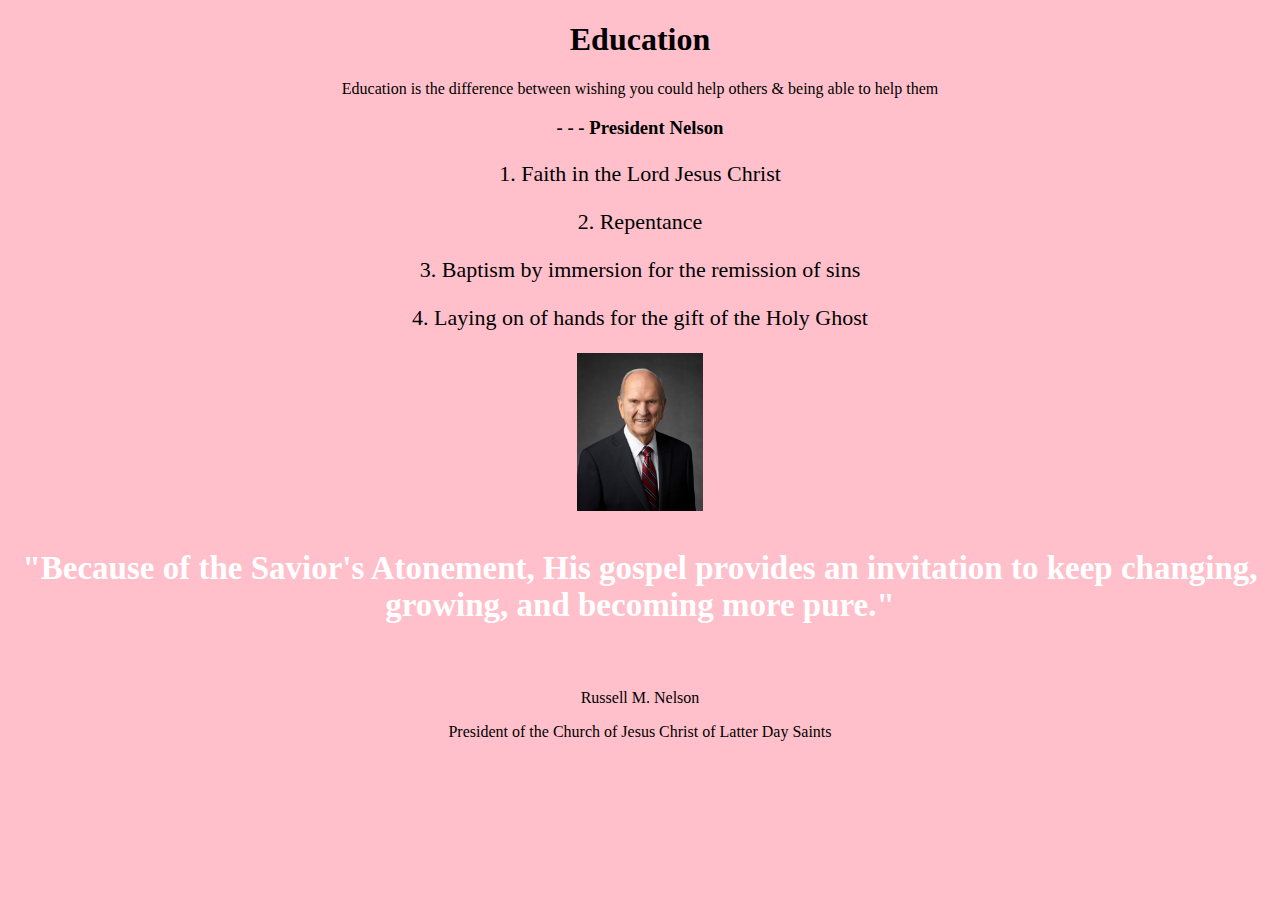
<file: practice/index.html>
<!DOCTYPE html>
<html lang="en">
<head>
    <meta charset="UTF-8">
    <meta http-equiv="X-UA-Compatible" content="IE=edge">
    <meta name="viewport" content="width=device-width, initial-scale=1.0">
    <title>Challenge</title>
    <link rel="stylesheet" href="styles/style.css">
</head>
<body>
        <header>
            <h1>Education</h1>
            <p>Education is the difference between wishing you could help others & being able to help them</p>
            <h3>- - - President Nelson</h3>
        </header>
        
        <main>
            <p>1. Faith in the Lord Jesus Christ</p>
            <p>2. Repentance</p>
            <p>3. Baptism by immersion for the remission of sins</p>
            <p>4. Laying on of hands for the gift of the Holy Ghost</p>
            <img src="images/russell_nelson_official_portrait_2018.jpeg" alt="President Russel M. Nelson">
            <h2><p id="quote">"Because of the Savior's Atonement, His gospel provides an invitation to keep changing, growing, and becoming more pure."</p></h2>
        </main>
        <footer>
            <p>Russell M. Nelson</p>
            <p>President of the Church of Jesus Christ of Latter Day Saints</p>
        </footer>
</body>
</html>
</file>
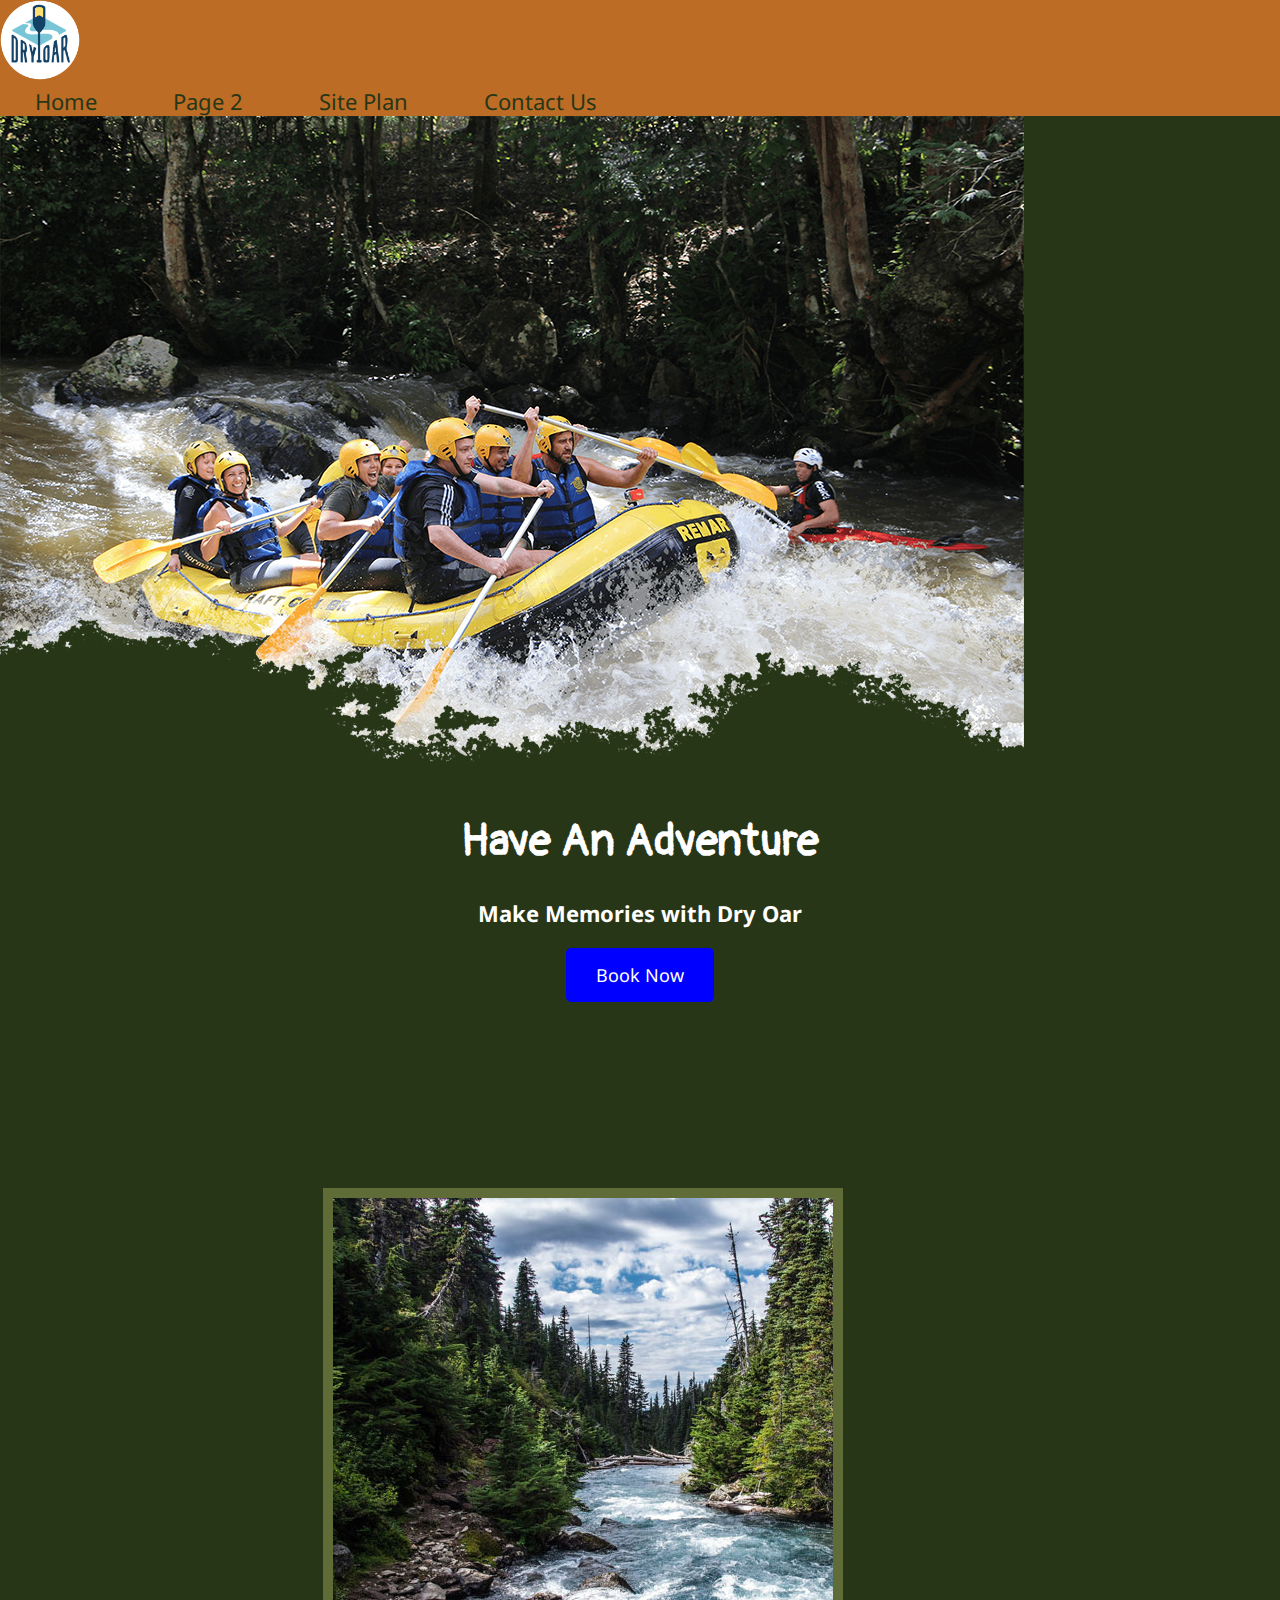
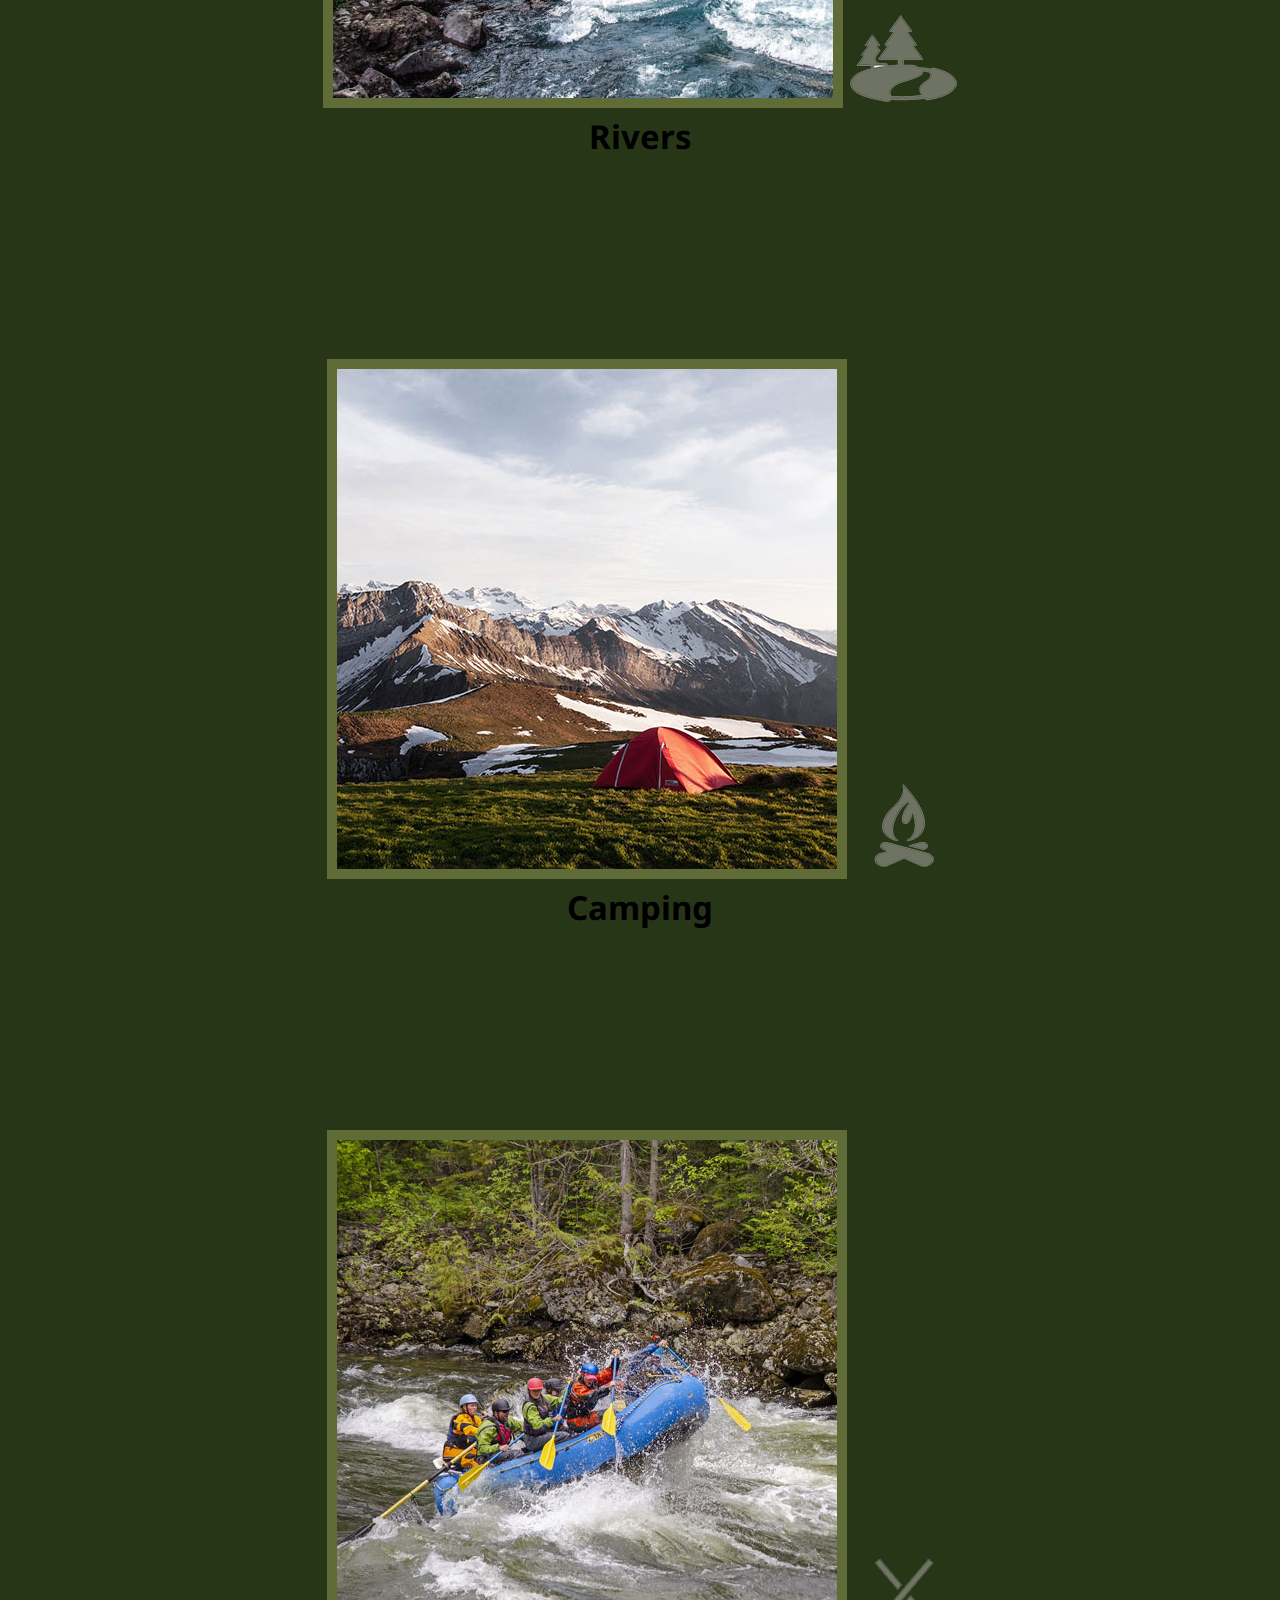
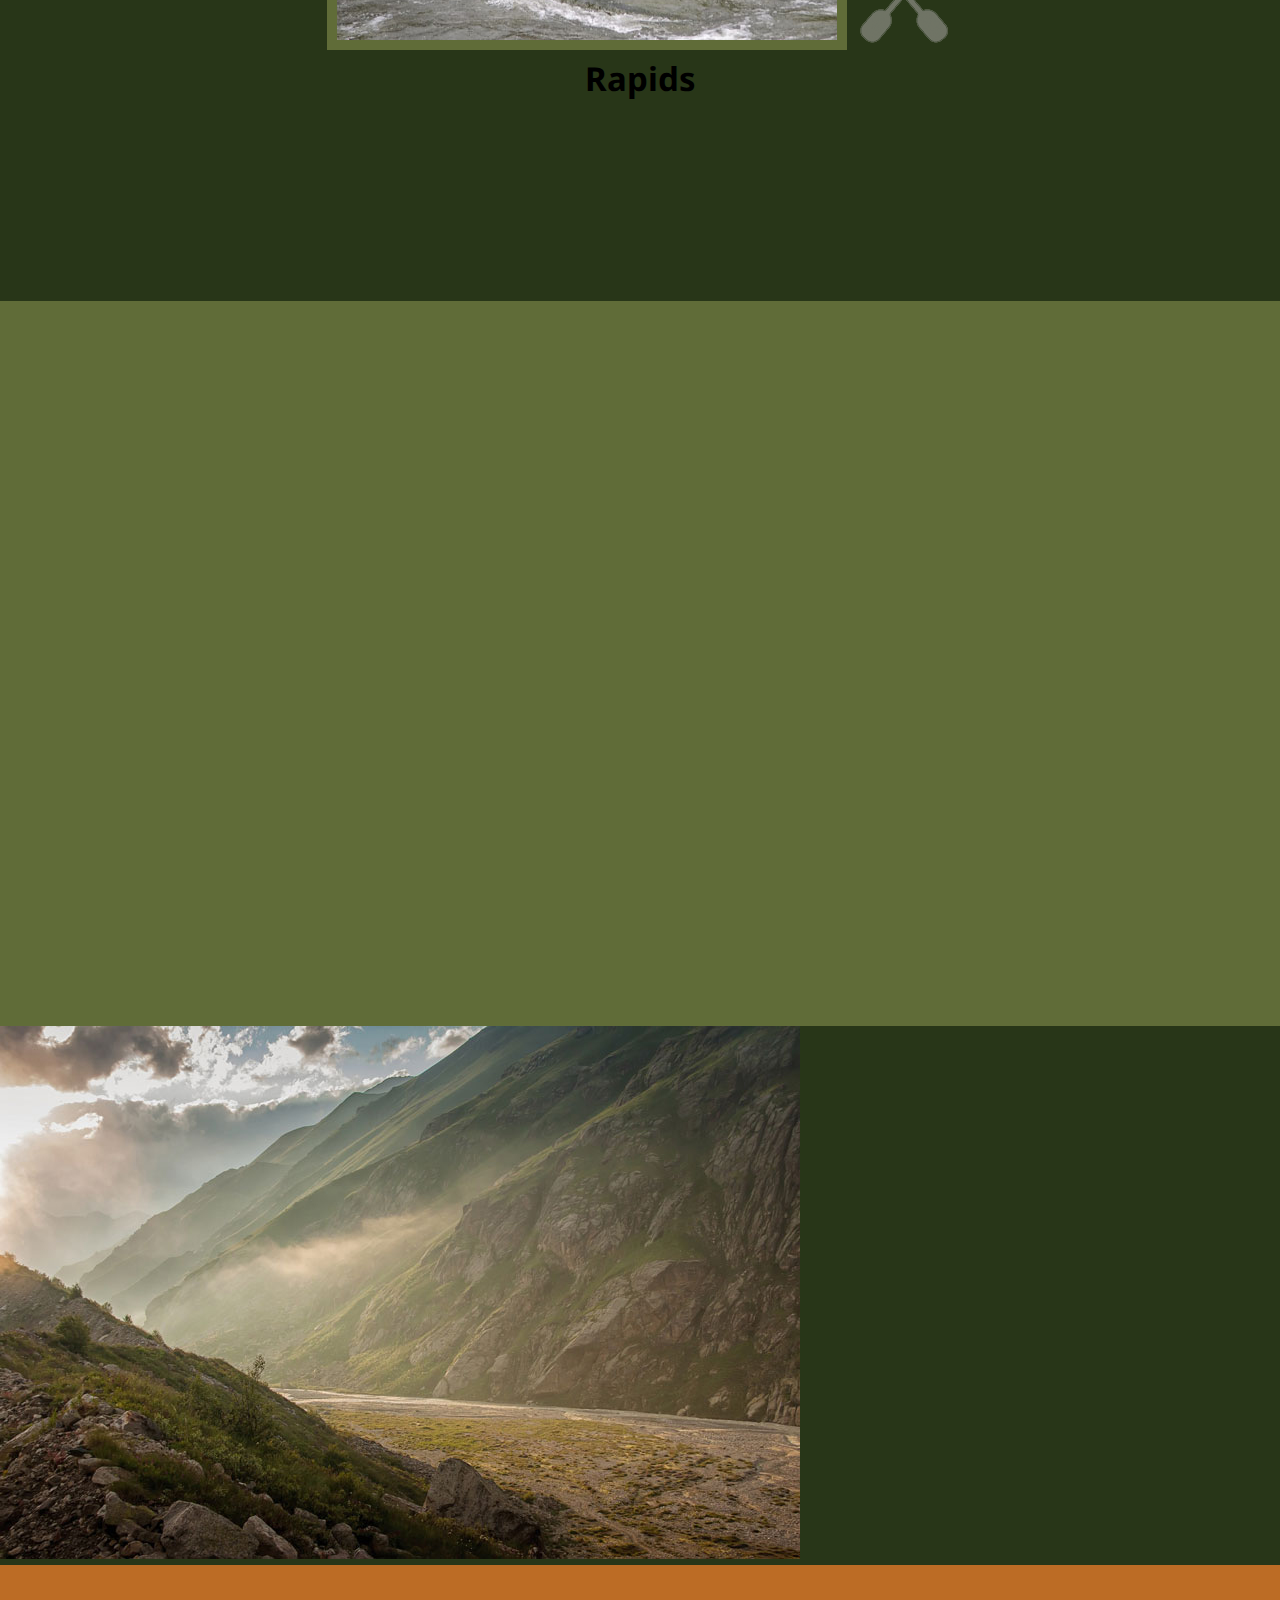
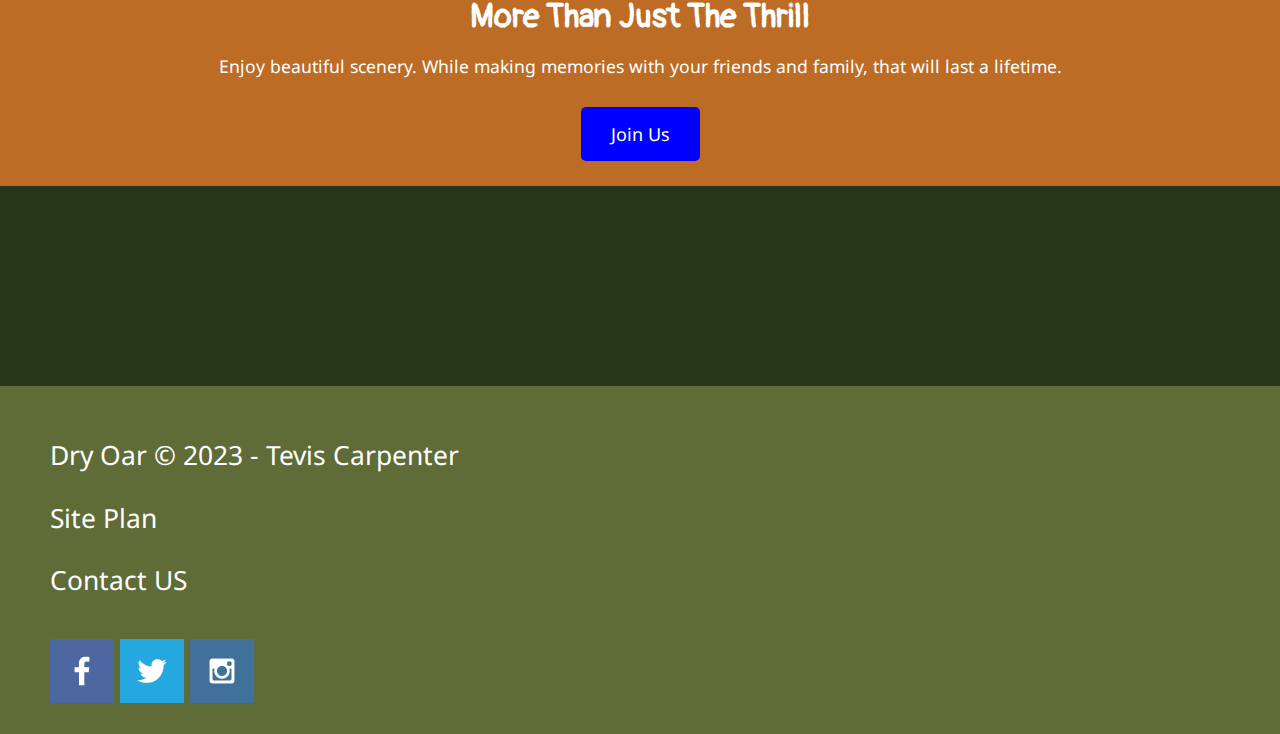
<file: wwr/index.html>
<!DOCTYPE html>
<html lang="en">
<head>
    <meta charset="UTF-8">
    <meta http-equiv="X-UA-Compatible" content="IE=edge">
    <meta name="viewport" content="width=device-width, initial-scale=1.0">
    <title>Dry Oar Rafting</title>
    <link rel="stylesheet" href="styles/style.css">
</head>
<body>
    <div id="content">
        <header>
            <a id="logo_link" href="index.html">
                <img class="logo" src="images/logo.png" alt="Dry Oar Logo">
            </a>    
            <nav>
                <a href="index.html">Home</a>
                <a href="#">Page 2</a>
                <a href="site-plan-rafting.html">Site Plan</a>
                <a href="contactus.html">Contact Us</a>
            </nav>
        </header> 
        <div id="hero">
            <div id="hero-box">
                <img id="hero-img" src="images/hero.png" alt="People enjoying rafting">
            </div>
            <section id="hero-msg">
                <h1 class="home-title">Have An Adventure</h1>
                <h4>Make Memories with Dry Oar</h4>
                <div class="button-box">
                    <a class="book" href="contactus.html">Book Now</a>
                </div>
            </section>
        </div>
        <main class="home-grid">
                <section class="rivers-card">
                    <img class="card-img" src="images/rivers.jpg" alt="river in forest">
                    <img class="icon" src="images/river_icon.png" alt="river icon">
                    <h2>Rivers</h2>
                </section>
                <section class="camping-card">
                    <img class="card-img" src="images/camping.jpg" alt="tent in mountains">
                    <img class="icon" src="images/fire_icon.png" alt="fire icon">
                    <h2>Camping</h2>
                </section>
                <section class="rapids-card">
                    <img class="card-img" src="images/rapids.jpg" alt="rafting boat">
                    <img class="icon" src="images/oars.png" alt="oars icon">
                    <h2>Rapids</h2>
                </section>
                <div id="background"></div>
                <img class="mountains" src="images/mountains.jpg" alt="Misty Mountains">
                <section class="msg">
                    <h2>More Than Just The Thrill</h2>
                    <p>Enjoy beautiful scenery. While making memories with your friends and family, that will last a lifetime.</p>
                    <a class="join" href="rivers.html">Join Us</a>
                </section>
        </main>
        <footer>
            <p>Dry Oar &copy; 2023 - Tevis Carpenter</p>
            <p><a href="site-plan-rafting.html">Site Plan</a></p>
            <p><a href="contactus.html">Contact US</a></p>
            <div class="social">
                <a href="https://facebook.com" target="_blank">
                    <img src="images/facebook.png" alt="fb icon">
                </a>
                <a href="https://twitter.com" target="_blank">
                    <img src="images/twitter.png" alt="twitter icon">
                </a>
                <a href="https://instagram.com" target="_blank">
                    <img src="images/instagram.png" alt="instagram icon">
                </a>
            </div>
        </footer>
    </div>
</body>
</html>
</file>
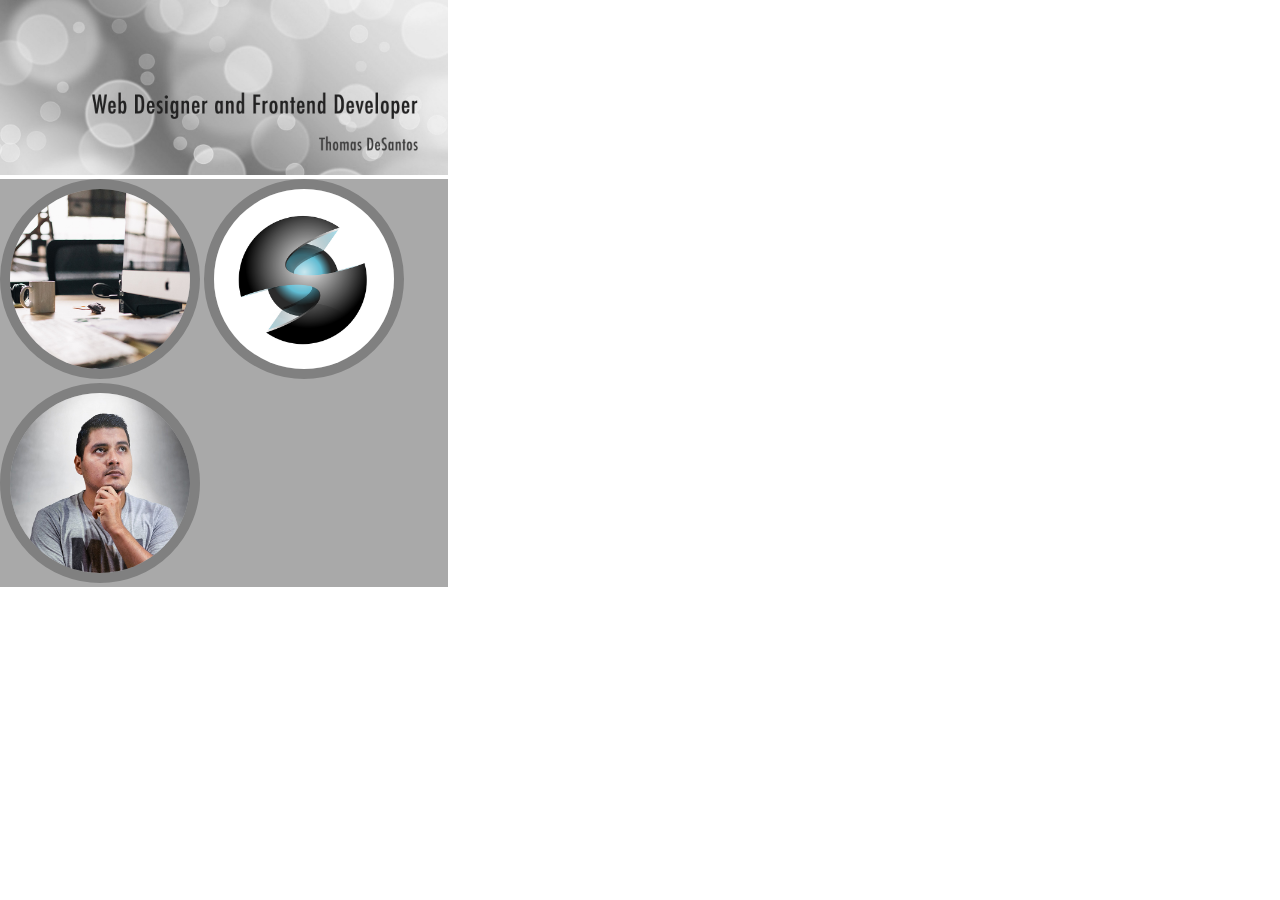
<file: practice/practice_05/index.html>
<!DOCTYPE html>
<html lang="en">
<head>
    <meta charset="UTF-8">
    <meta http-equiv="X-UA-Compatible" content="IE=edge">
    <meta name="viewport" content="width=device-width, initial-scale=1.0">
    <title>Business Card</title>
    <link rel="stylesheet" href="styles/styles.css">
</head>
<body>
    <header>
<img class="circles" src="images/w05_circles.jpg" alt="Web Designer and Frontend Developer">
    </header>
    <main> 
            <img class="desk" src="images/w05_ice_image_desk.jpg" alt="desk">
            <img class="logo" src="images/w05_ice_image_graphic.png" alt="logo">
            <img class="person" src="images/w05_ice_image_person.jpg" alt="Thomas DeSantos">
    </main>
    <footer>

    </footer>
</body>
</html>
</file>
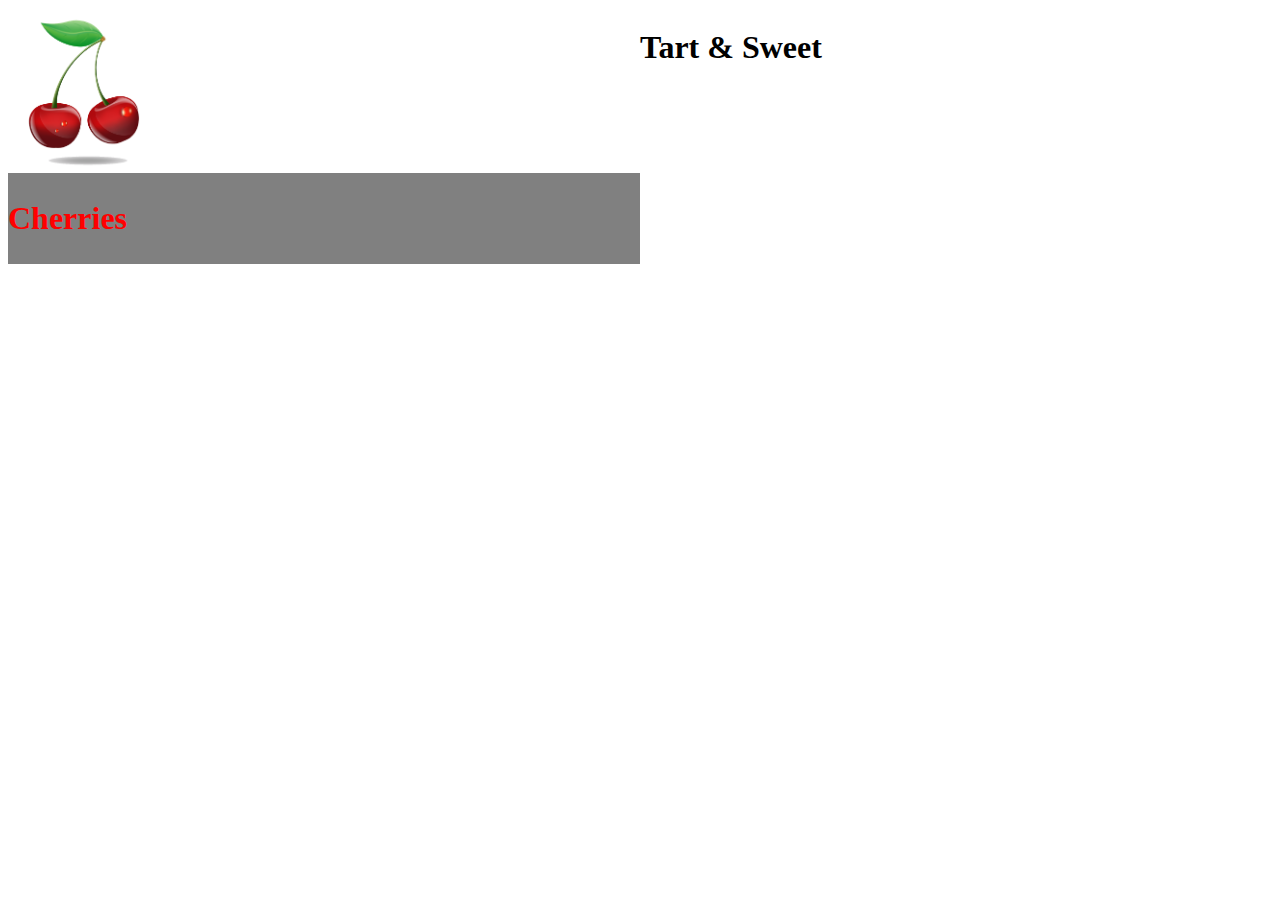
<file: practice/practice_06/index.html>
<!DOCTYPE html>
<html lang="en">
<head>
    <meta charset="UTF-8">
    <meta http-equiv="X-UA-Compatible" content="IE=edge">
    <meta name="viewport" content="width=device-width, initial-scale=1.0">
    <title>Document</title>
    <link rel="stylesheet" href="styles/styles.css">
</head>
<body>
    <div class="home-grid">
        <img src="images/w06_cherries.png" alt="cherries">
            <h1 class="tart">Tart & Sweet</h1>
        <aside class="cherries">
            <h2>Cherries</h2>
        </aside>
    </div>
</body>
</html>
</file>
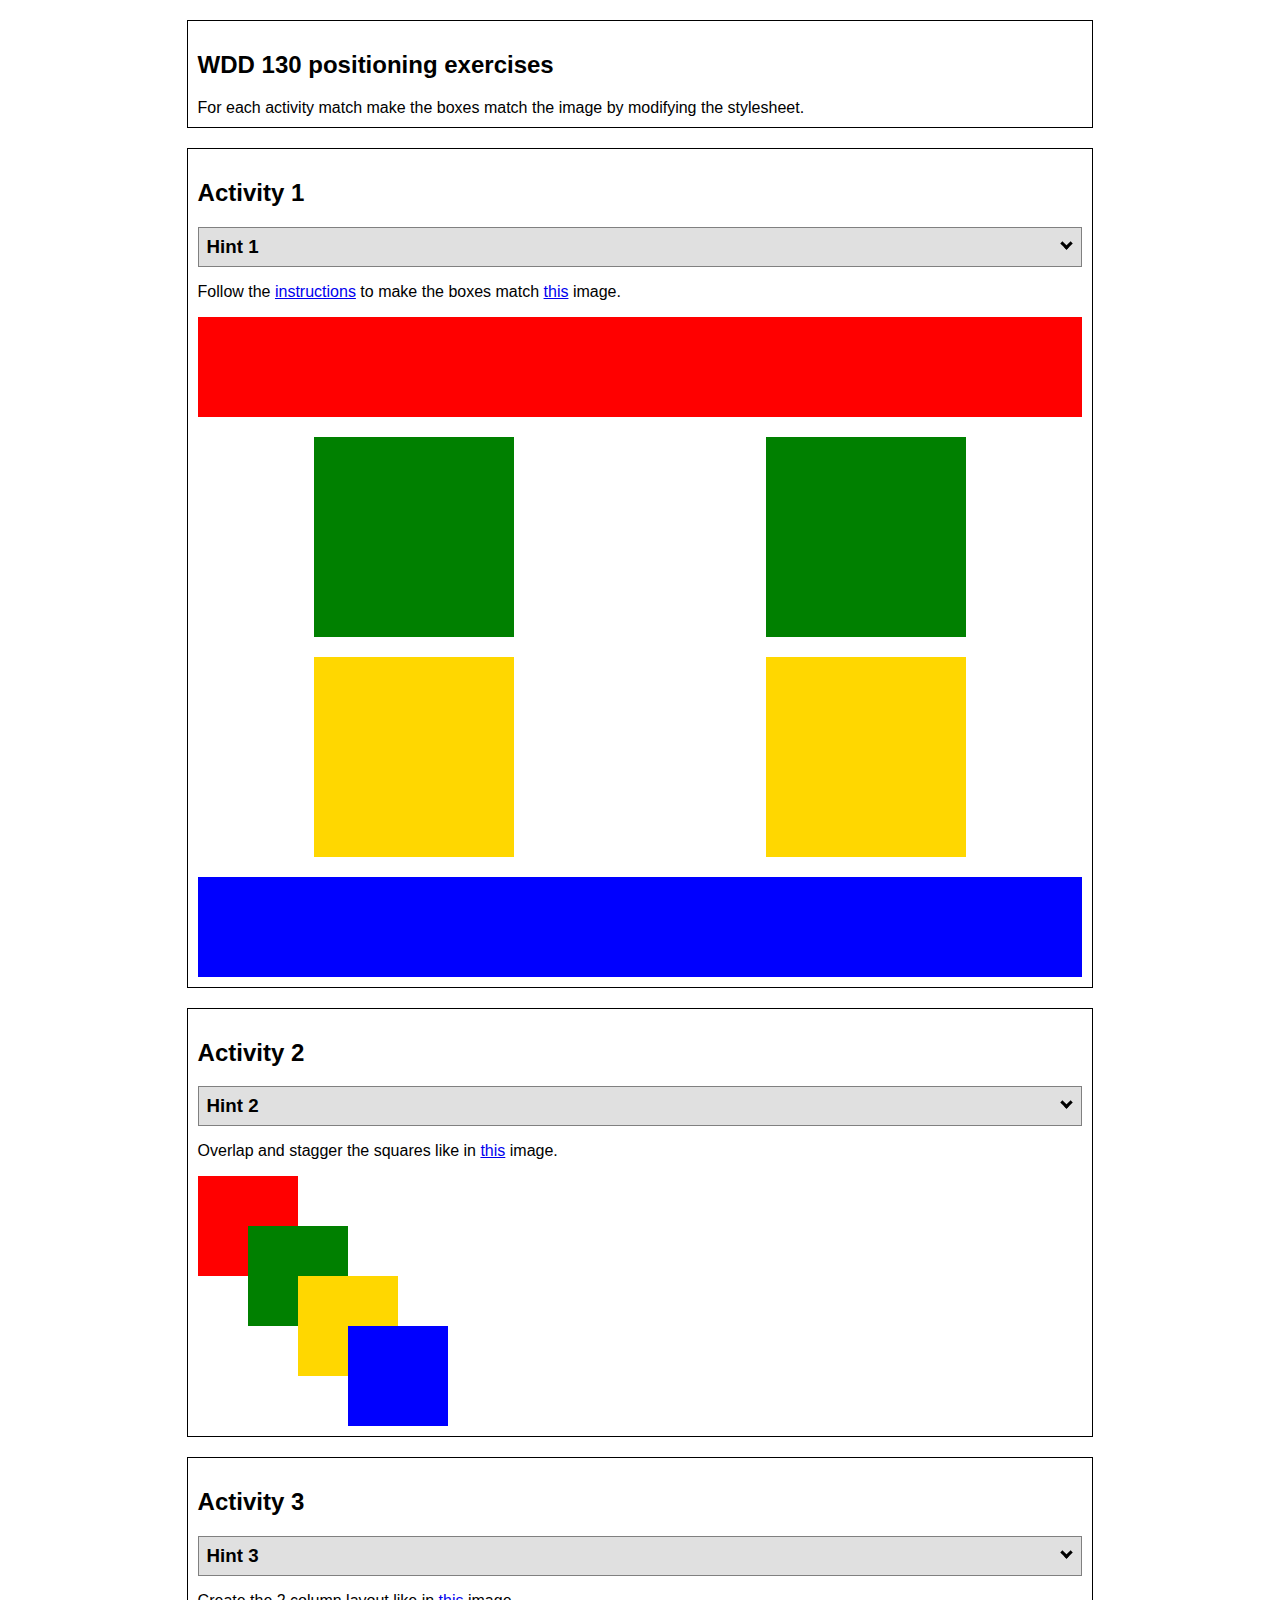
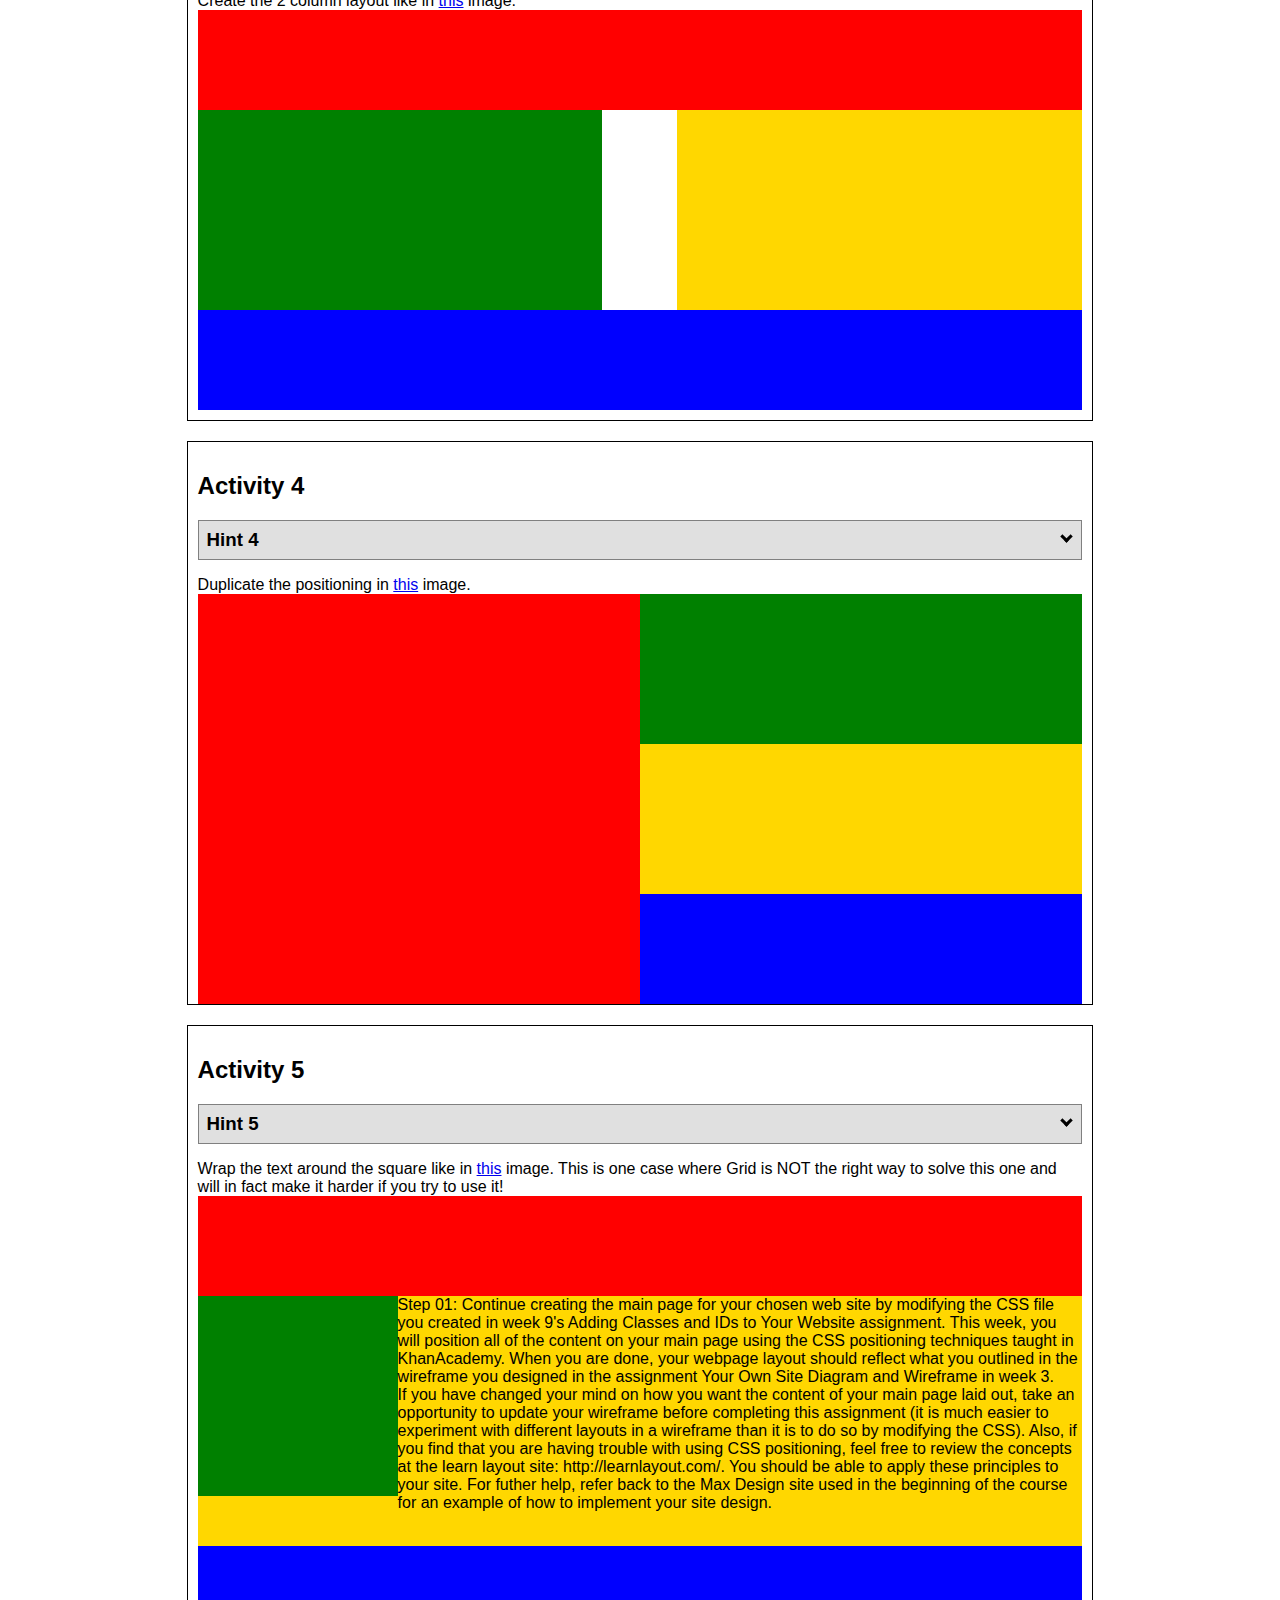
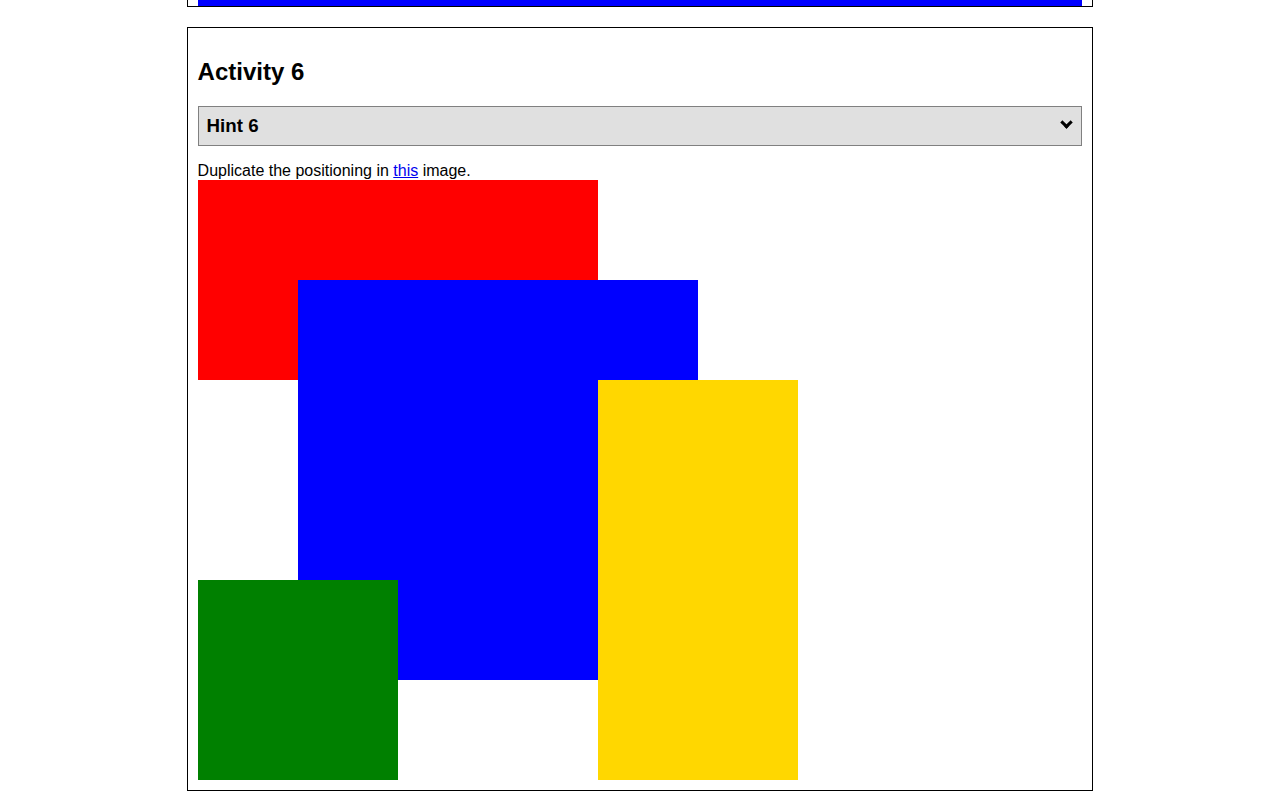
<file: positioning.html>
<!DOCTYPE html>
<html lang="en">
  <head>
    <!-- HTML - Name: positioning.html -->
    <title>Positioning Activity</title>
    <link rel="stylesheet" type="text/css" href="positionstyles.css" />
  </head>
  <body>
    <div class="activity">
      <h2>WDD 130 positioning exercises</h2>
      For each activity match make the boxes match the image by modifying the stylesheet.</div>
    <div class="activity">
      <h2>Activity 1</h2>
      <section class="hint"><input type="checkbox" ><i></i> <h3>Hint 1</h3><div><p>Check out the <a href="https://byui-wdd.github.io/wdd130/activities/w06-css-positioning.html" target="_blank">activity instructions</a> in Ilearn!</p></div></section>
      <p>Follow the <a href="https://byui-wdd.github.io/wdd130/activities/w06-css-positioning.html" target="_blank">instructions</a> to make the boxes match  <a href="https://byui-wdd.github.io/wdd130/images/example1.png" target="_blank">this</a> image.</p>
      <div class="content1" >
        <div class="red1" ></div>
        <div class="green1" ></div>
        <div class="green1" ></div>
        <div class="yellow1"></div>
        <div class="yellow1"></div>
        <div class="blue1"></div>
      </div>
    </div>
    <div class="activity">
      <h2>Activity 2</h2>
      <section class="hint"><input type="checkbox" > <h3>Hint 2</h3><i></i><div>
      <ul>
      <li>grid-template-columns: 50px 50px 50px 50px 50px </li></ul></div></section>
      <p>Overlap and stagger the squares like in <a href="https://byui-wdd.github.io/wdd130/images/example2.png" target="_blank">this</a> image.</p>
      <div class="content2" >
        <div class="red2" ></div>
        <div class="green2" ></div>
        <div class="yellow2"></div>
        <div class="blue2"></div>
      </div>
    </div>
    <div class="activity">
      <h2>Activity 3</h2>
      <section class="hint"><input type="checkbox" > <h3>Hint 3</h3><i></i><div><p>This one is going to be best solved with CSS Grid. Remember to make the boxes the right width first...then start moving them around. </p><h4>Properties used:</h4><ul><li>display:grid;</li><li>grid-template-columns:</li><li>grid-column-gap:</li>
        <li>grid-column:</li>  </ul></div></section>
      Create the 2 column layout like in <a href="https://byui-wdd.github.io/wdd130/images/example3.png" target="_blank">this</a>  image.
      <div class="content3" >
        <div class="red3" ></div>
        <div class="green3" ></div>
        <div class="yellow3"></div>
        <div class="blue3"></div>
      </div>
    </div>
    <div class="activity">
      <h2>Activity 4</h2>
      <section class="hint"><input type="checkbox" > <h3>Hint 4</h3><i></i><div><p>For the others we have been primarily concerned with width. For this one you will need to adjust height as well. </p><h4>Properties used:</h4><ul><li>display:grid;</li><li>grid-template-columns:</li><li>grid-row:</li></ul></div></section>
      Duplicate the positioning in <a href="https://byui-wdd.github.io/wdd130/images/example4.png" target="_blank">this</a> image. 
      <div class="content4" >
        <div class="red4" ></div>
        <div class="green4" ></div>
        <div class="yellow4"></div>
        <div class="blue4"></div>
      </div>
    </div>

    <div class="activity">
      <h2>Activity 5</h2>
      <section class="hint"><input type="checkbox" > <h3>Hint 5</h3><i></i><div><p>Grid is <strong>not</strong> the right way to do this.  In fact there is only one way to really do that...and that is with float. Remember that we float the thing we want the text to wrap around.  Also remember to start by making all the shapes the right size and shape.</p><h4>Properties used:</h4><ul><li>float: left;</li></ul></div></section>
      Wrap the text around the square like in <a href="https://byui-wdd.github.io/wdd130/images/example5.png" target="_blank">this</a> image. This is one case where Grid is NOT the right way to solve this one and will in fact make it harder if you try to use it!
      <div class="content5" >
        <div class="red5" ></div>
        <div class="green5" ></div>
        <div class="yellow5">Step 01: Continue creating the main page for your chosen web site by modifying the CSS file you created in week 9's Adding Classes and IDs to Your Website assignment. This week, you will position all of the content on your main page using the CSS positioning techniques taught in KhanAcademy. When you are done, your webpage layout should reflect what you outlined in the wireframe you designed in the assignment Your Own Site Diagram and Wireframe in week 3. <br />
          If you have changed your mind on how you want the content of your main page laid out, take an opportunity to update your wireframe before completing this assignment (it is much easier to experiment with different layouts in a wireframe than it is to do so by modifying the CSS). Also, if you find that you are having trouble with using CSS positioning, feel free to review the concepts at the learn layout site: http://learnlayout.com/. You should be able to apply these principles to your site. For futher help, refer back to the Max Design site used in the beginning of the course for an example of how to implement your site design.</div>
        <div class="blue5"></div>
      </div>
    </div>
    <div class="activity">
      <h2>Activity 6</h2>
      <section class="hint"><input type="checkbox" > <h3>Hint 6</h3><i></i><div><p>This one is all about visualizing the grid behind the layout. If you are having a hard time doing that first: all the sizes are even multiples of 100, and second here is another example with the lines drawn: <a href="https://byui-wdd.github.io/wdd130/images/example6-hint.png" target="_blank">example 6 with lines</a>. For this one you will find it easiest if you use px for the column width. You can also use <kbd>z-index</kbd> to control the element layering.    </p><h4>Properties used:</h4><ul><li>display:grid;</li><li>grid-template-columns:</li><li>grid-column:</li><li>grid-row:</li><li><a href="https://www.w3schools.com/cssref/pr_pos_z-index.asp" target="_blank">z-index:</a></li></ul></div></section>
      Duplicate the positioning in <a href="https://byui-wdd.github.io/wdd130/images/example6.png" target="_blank">this</a> image.
      <div class="content6" >
        <div class="red6" ></div>
        <div class="green6" ></div>
        <div class="yellow6"></div>
        <div class="blue6"></div>
      </div>
    </div>
  </body>
</html>
</file>
<file: practice/styles/style.css>
footer {
    text-align: center;
    padding: 1em;
}
body {
    background-color: pink;
    text-align: center;
}
header:hover {
    color: white;
    background-color: pink;
}

img {
    width: 10%;
    height: 10%;
}
main {
    font-size: 22px;
}
#quote {
    color: white;
}
</file>
<file: wwr/styles/style.css>
@import url('https://fonts.googleapis.com/css2?family=Noto+Sans&family=Pangolin&display=swap');
.card-img{
    border: 10px solid #606C38;
}
#content {
    max-width: 1600px;
    margin: 0 auto;
}
nav a {
    text-align: center;
    color: #283618;
    text-decoration: none;
    padding: 35px;
}
#hero-msg h1, #hero-msg h4 {
    text-align: center;
}
.button-box {
    text-align: center;
}
main section {
    text-align: center;
}
.rivers-card, .camping-card, .rapids-card {
    margin: 200px 0;
}
#background {
    height: 725px;
}
body {
    
    font-size: 22px;
    font-family: "Noto Sans", Helvetica, sans-serif;
    background-color: #283618;
    margin: 0;
    padding: 0;
}
header {
    background-color: #BC6C25;
}
nav a:hover {
    background-color: #606C38;
    color: white;
}
.book, .join {
    font-size: 18px;
    background-color: blue;
    color: white;
    text-decoration: none;
    padding: 15px 30px;
    margin-top: 50px;
    border-radius: 5px;
}
.book:hover, .join:hover {
    background-color: white;
    color: #BC6C25;
}
#background {
    background-color: #606C38;
}
.msg {
    background-color: #BC6C25;
    line-height: 1.5em;
    padding: 35px;
}
footer {
    background-color: #606C38;
    color: white;
    padding: 25px 50px;
    margin-top: 200px;
}
.home-title {
    font-size: 2em;
    font-family: Pangolin;
    color: white;
    margin-top: 10px;
}
h4 {
    color: white;
}
.msg h2 {
    margin: 0;
    font-family: Pangolin;
    color: white;
}
.msg p {
    font-size: .8em;
    color: white;
    padding-bottom: 15px;
}
footer a {
    color: white;
    text-decoration: none;
}
footer a:hover {
    color: #BC6C25;
}
footer .social img {
    padding-top: 15px;
}
.logo {
    width: 80px;
}
footer p {
    font-size: 1.2em;
}
footer p a:hover {
    text-decoration: underline;
}
h2 {
    margin: 0;
}
#logo_link {
    padding-top: 5px;
}
.icon {
    padding-top: 10px;
}
main section img {
    box-sizing: border-box;
}
</file>
<file: practice/practice_05/styles/styles.css>
img {
    padding: 0;
    margin: 0;
    width: 35%;
    box-sizing: border-box;
}
body {
    margin: 0;
    padding: 0;
}
main {
    width: 35%;
    margin: 0;
    background-color: darkgray;
    
}
.desk, .logo, .person {
    border: 10px solid grey;
    margin: 0;
    width: 200px;
    border-radius: 50%;
    padding: 0;
}
</file>
<file: practice/practice_06/styles/styles.css>
.home-grid {
   display: grid;
   grid-template-columns: 1fr 1fr;
}
img {
    width: 25%;
}
h2 {
    color: red;
    font-size: xx-large;
}
.tart {
    z-index: 1;
}
aside {
    background-color: grey;
}
</file>
<file: positionstyles.css>
/* CSS - Name: "positionstyles.css" */
/* Activity 1 styles */
.content1 {
  /* This is the parent of the activity 1 boxes. */
    display: grid;
    grid-template-columns: 1fr 1fr;
    justify-items: center;
    gap: 20px;
}
.red1 { 
  width: 100%; 
  height: 100px; 
  background-color: red;
  grid-column: 1/3;

} 
.green1 {
  width: 200px; 
  height: 200px; 
  background-color: green; 
  
} 
.yellow1 {
  width: 200px; 
  height: 200px; 
  background-color: gold; 
  
} 
.blue1 {
  width: 100%; 
  height: 100px; 
  background-color: blue; 
  grid-column: 1/3;
} 
/* Activity 2 styles */ 
.content2 {
  /* This is the parent of the activity 2 boxes. */
}
.red2 {
  width: 100px; 
  height: 100px; 
  background-color: red; 
} 
.green2 { 
  width: 100px; 
  height: 100px; 
  background-color: green;
  margin-left: 50px;
  margin-top: -50px;
} 
.yellow2 {
  width: 100px; 
  height: 100px; 
  background-color: gold;
  margin-left: 100px;
  margin-top: -50px;
} 
.blue2 {
  width: 100px; 
  height: 100px; 
  background-color: blue;
  margin-left: 150px;
  margin-top: -50px;
} 
/* Activity 3 styles */ 
.content3 {
  /* This is the parent of the activity 3 boxes. */
  display: grid;
  grid-template-columns: 1fr 1fr;
  grid-column-gap: 75px;
}
.red3 {
  width: 100%; 
  height: 100px; 
  background-color: red;
  grid-column: 1/3; 
} 
.green3 {
  width: 100%; 
  height: 200px; 
  background-color: green;
} 
.yellow3 {
  width: 100%; 
  height: 200px; 
  background-color: gold; 
} 
.blue3 {
  width: 100%;
  height: 100px; 
  background-color: blue;
  grid-column: 1/3; 
} 
/* Activity 4 styles */ 
.content4 {
  /* This is the parent of the activity 4 boxes. */
  height: 400px;
  display: grid;
  grid-template-columns: 1fr 1fr;
}
.red4 {
  width: 100%; 
  height: 100%; 
  background-color: red;
  grid-row: 1/4; 
} 
.green4 {
  width: 100%; 
  height: 150px; 
  background-color: green; 
} 
.yellow4 {
  width: 100%; 
  height: 150px; 
  background-color: gold;
} 
.blue4 {
  width: 100%; 
  height: 150px; 
  background-color: blue; 
} 
/* Activity 5 styles */ 
.content5 {
  /* This is the parent of the activity 5 boxes. */
  height: 400px;
}
.red5 { 
  width: 100%; 
  height: 100px; 
  background-color: red; 
} 
.green5 { 
  width: 200px; 
  height: 200px; 
  background-color: green;
  float: left;
} 
.yellow5 {
  width: 100%; 
  min-height: 250px; 
  background-color: gold;
   
} 
.blue5 {
  width: 100%; 
  height: 100px; 
  background-color: blue;
} 
/* Activity 6 styles */ 
 .content6 {
  /* This is the parent of the activity 6 boxes. */
  display: grid;
  grid-template-columns: 100px 100px 100px 100px 100px 100px;
  grid-template-rows: 100px 100px 100px 100px 100px 100px;
}
.red6 {
width: 100%; 
height: 100%; 
background-color: red;
z-index: 1;
grid-column: 1/5;
grid-row: 1/3;
} 
.green6 {
width: 100%; 
height: 100%; 
background-color: green;
z-index: 3;
grid-column: 1/3;
grid-row: 5/7;
} 
.yellow6 {
width: 100%; 
height: 100%; 
background-color: gold;
z-index: 3;
grid-column: 5/7;
grid-row: 3/7;
} 
.blue6 {
width: 100%; 
height: 100%; 
background-color: blue;
z-index: 2;
grid-column: 2/6;
grid-row: 2/6;
} 


/* Do not make any changes below here */
.activity {
  width: 70%; 
  margin: 20px auto; 
  font-family: Arial, sans-serif; 
  border: 1px solid black; 
  padding: 10px; 
  clear:both; 
  overflow: auto;
} 

.hint {
  border: 1px solid grey;
  background: #e0e0e0;
  padding: .5em;
  position: relative;
  margin: 1em 0;
}
.hint h3 {
  margin: 0;
}
.hint:hover {
  background: #d0d0d0;
}
.hint > div {
  display: none;
}

.hint input[type=checkbox] {
  position: absolute;
  width: 100%;
  height: 100%;
  opacity: 0;
  z-index: 1;
  cursor: pointer;
}

.hint input[type=checkbox]:checked ~ div {
  display: block;
}

.hint i {
  position: absolute;
  transform: translate(-6px, 0);
  margin-top: 16px;
  right: 10px;
  top: -3px;
}
.hint i:before, .hint i:after {
  content: "";
  position: absolute;
  background-color: black;
  width: 3px;
  height: 9px;
}
.hint i:before {
  transform: translate(2px, 0) rotate(45deg);
}
.hint i:after {
  transform: translate(-2px, 0) rotate(-45deg);
}

.hint input[type=checkbox]:checked ~ i:before {
  transform: translate(-2px, 0) rotate(45deg);
}
.hint input[type=checkbox]:checked ~ i:after {
  transform: translate(2px, 0) rotate(-45deg);
}
.hint a {
  position: relative;
  z-index: 1;
}
</file>
